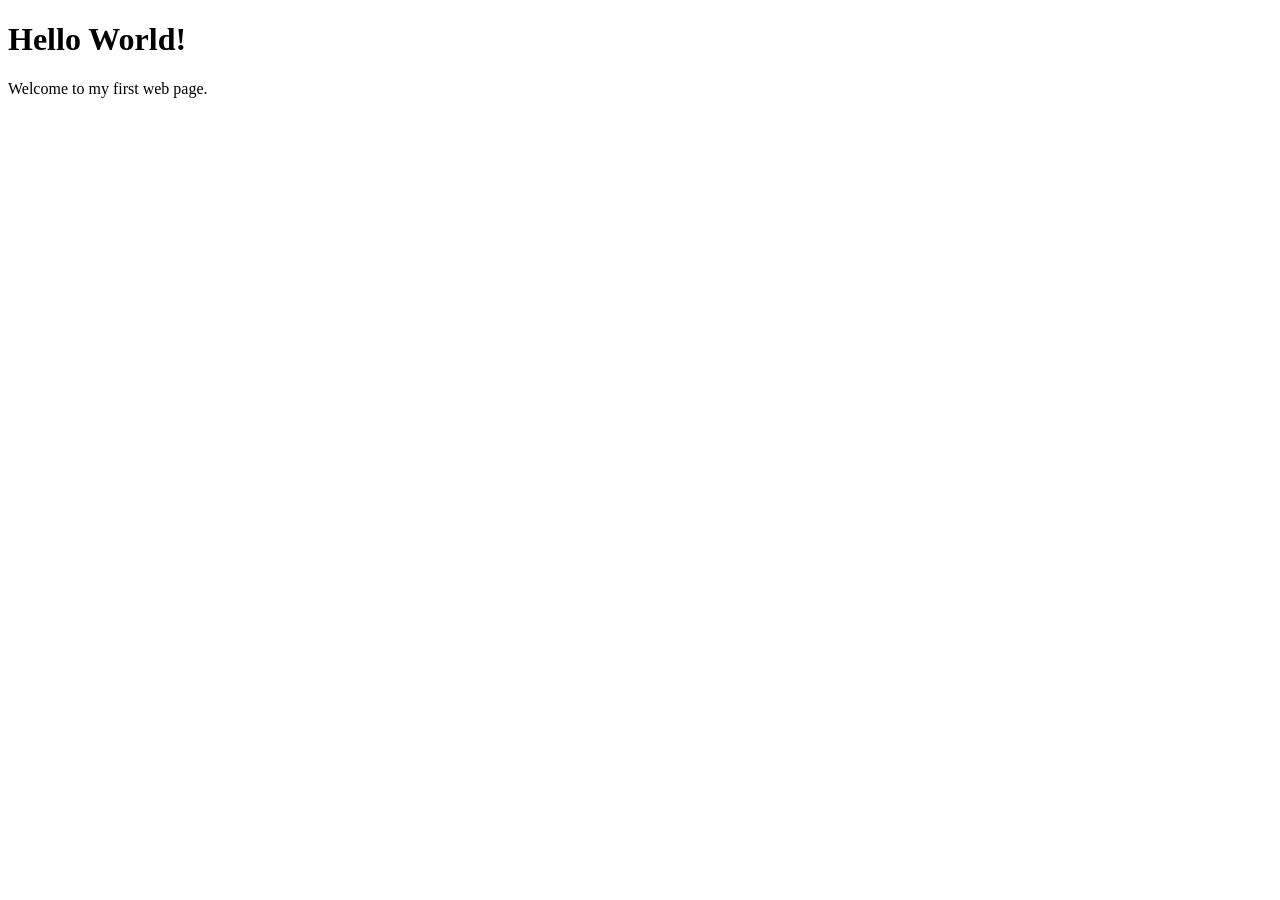
<file: discussion-1/index.html>
<!DOCTYPE html>
<html lang="en">
<head>
    <meta charset="UTF-8">
    <meta name="viewport" content="width=, initial-scale=1.0">
    <title>HELLO WORLD!!!</title>
</head>
<body>
    <h1> Hello World! </h1>    
    <p> Welcome to my first web page.</p>
</body>
</html>
</file>
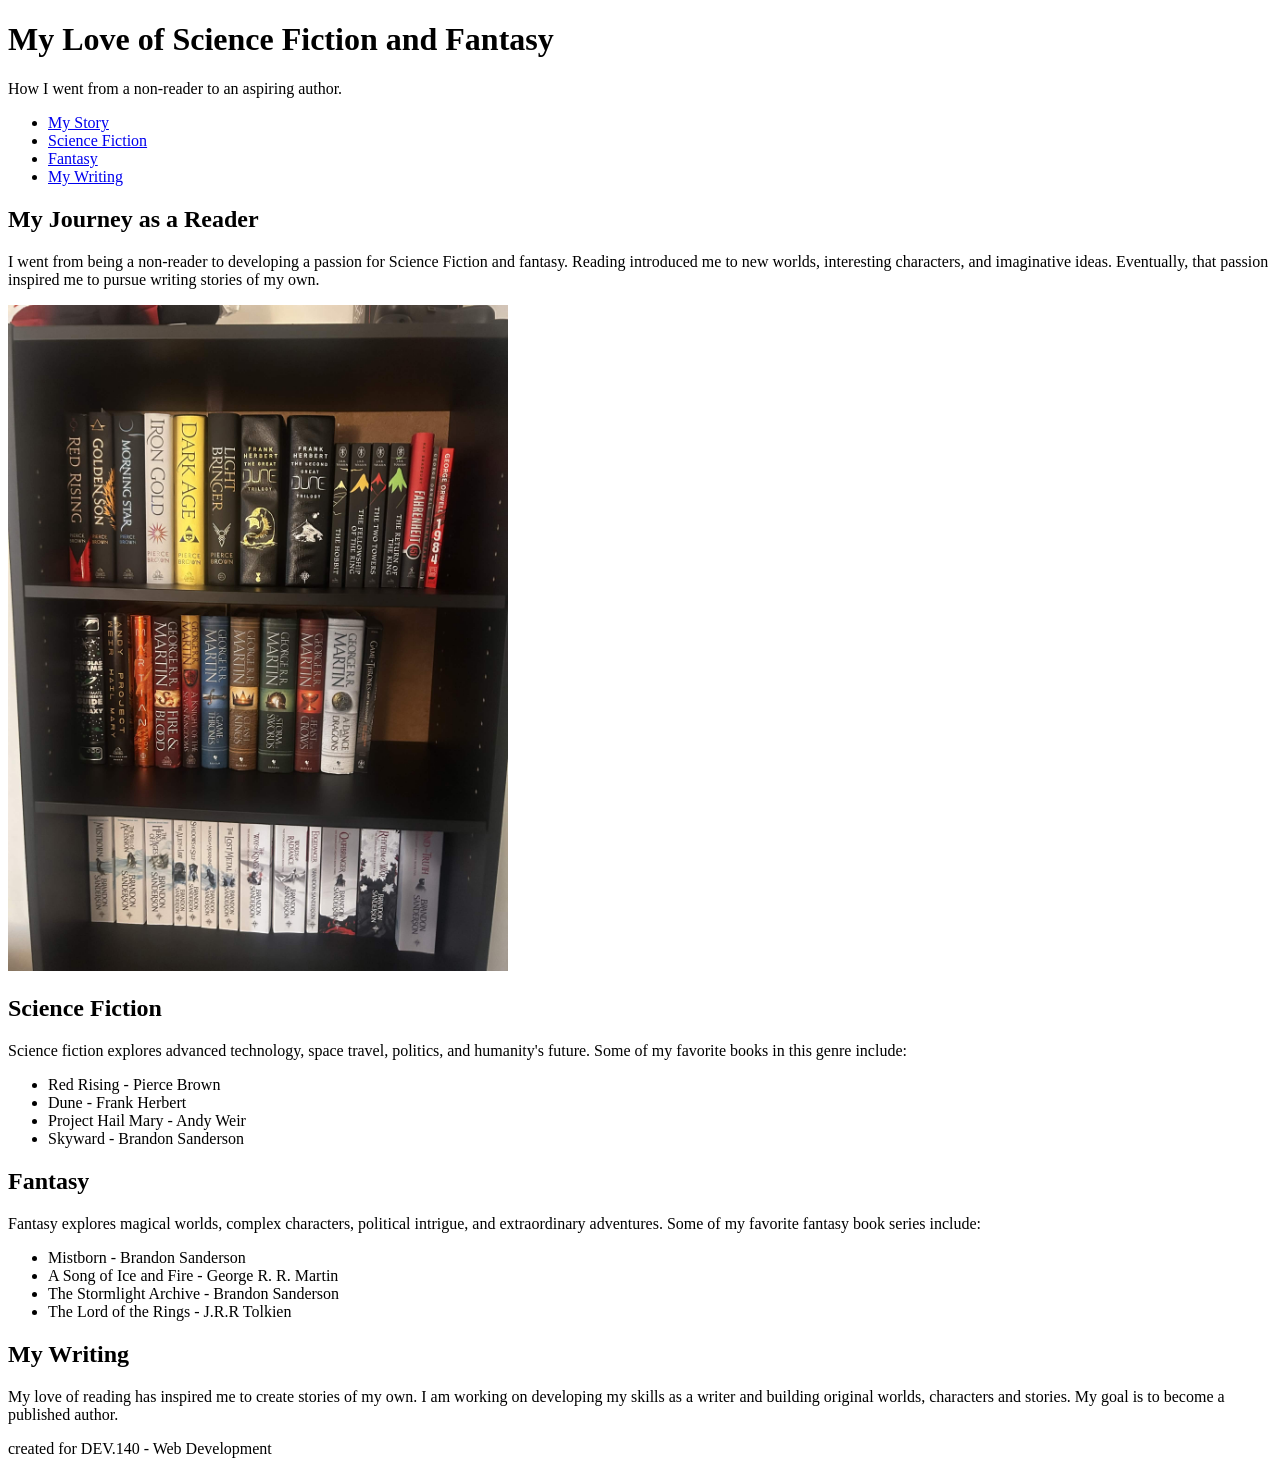
<file: homework-1/index.html>
<!DOCTYPE html>
<html lang="en">
<head>
    <meta charset="UTF-8">
    <meta name="viewport" content="width=device-width, initial-scale=1.0">
    <title>My Love of Science Fiction and Fantasy</title>
</head>
<body>
    
    <header>
        <h1> My Love of Science Fiction and Fantasy </h1>
        <p> How I went from a non-reader to an aspiring author.</p>
    </header>
    <nav>
        <ul>
            <li><a href="#about">My Story</a></li>
            <li><a href="#scifi">Science Fiction</a></li>
            <li><a href="#fantasy">Fantasy</a></li>
            <li><a href="#writing">My Writing</a></li>
        </ul>
    </nav>
    <main>
        <section id="about">
            <h2> My Journey as a Reader</h2>
            <p>
                I went from being a non-reader to developing a passion
                for Science Fiction and fantasy. Reading introduced me to 
                new worlds, interesting characters, and imaginative ideas.
                Eventually, that passion inspired me to pursue writing 
                stories of my own.
            </p>
            <img 
            src="images\Nate_Library.jpg"
            alt="My Personal Collection of Science Fiction and Fantasy Books"
            width="500">
        </section>

        <section id="scifi">
            <h2> Science Fiction </h2>
            <p>
                Science fiction explores advanced technology, space travel,
                politics, and humanity's future. Some of my favorite books 
                in this genre include:
            </p>


            <ul>
                <li>Red Rising - Pierce Brown</li>
                <li> Dune - Frank Herbert </li>
                <li> Project Hail Mary - Andy Weir</li>
                <li> Skyward - Brandon Sanderson </li>
            </ul>
        </section>

        <section id="fantasy"> 
            <h2>Fantasy</h2>
            <p> 
                Fantasy explores magical worlds, complex characters,
                political intrigue, and extraordinary adventures.
                Some of my favorite fantasy book series include:
            </p>
            
            <ul>
                <li> Mistborn - Brandon Sanderson</li>
                <li> A Song of Ice and Fire - George R. R. Martin </li>
                <li> The Stormlight Archive - Brandon Sanderson </li>
                <li> The Lord of the Rings - J.R.R Tolkien </li>
            </ul>
        </section>
        <section id="writing">
            <h2> My Writing </h2>
            <p>
                My love of reading has inspired me to create stories
                of my own. I am working on developing my skills as 
                a writer and building original worlds, characters and 
                stories. My goal is to become a published author.
            </p>

        </section>
    </main>
    <footer>
        <p> created for DEV.140 - Web Development </p>
    </footer>
</body>
</html>
</file>
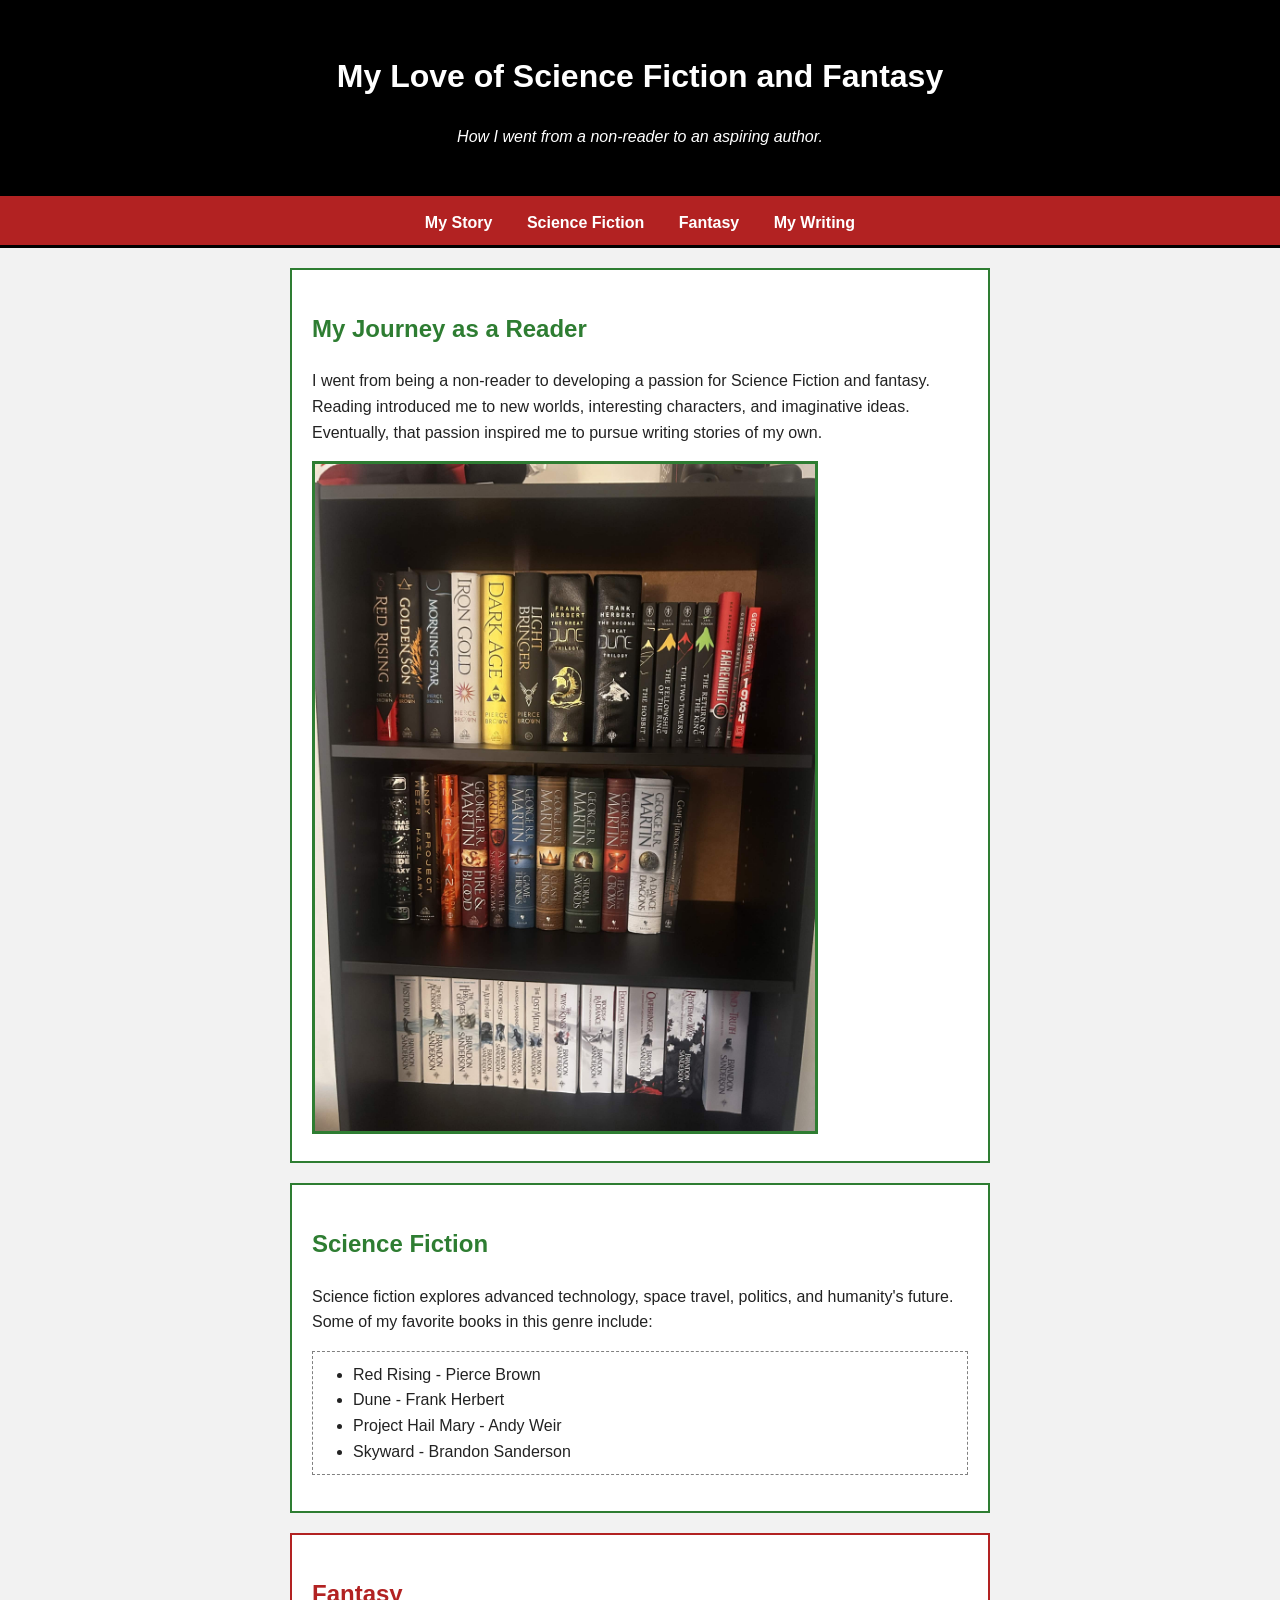
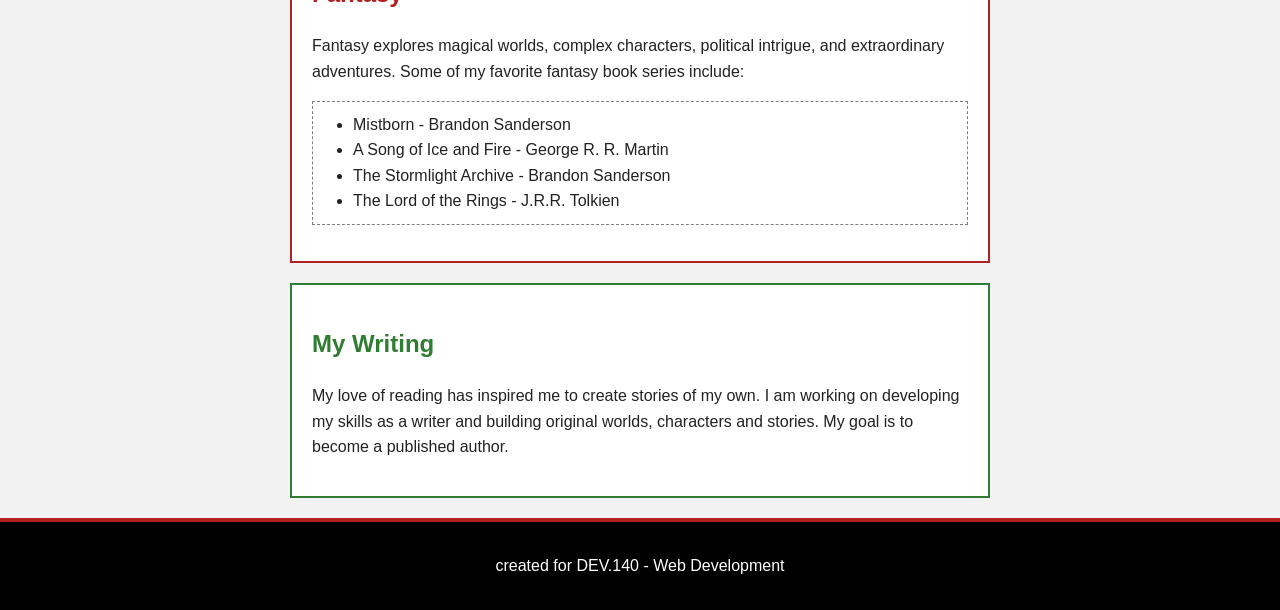
<file: homework-2/index.html>
<!DOCTYPE html>
<html lang="en">
<head>
    <meta charset="UTF-8">
    <meta name="viewport" content="width=device-width, initial-scale=1.0">
    <title>My Love of Science Fiction and Fantasy</title>
    <link rel="stylesheet" href="style.css">
</head>
<body>
    
    <header>
        <h1> My Love of Science Fiction and Fantasy </h1>
        <p class="tagline"> How I went from a non-reader to an aspiring author.</p>
    </header>
    <nav>
        <ul>
            <li><a href="#about">My Story</a></li>
            <li><a href="#scifi">Science Fiction</a></li>
            <li><a href="#fantasy">Fantasy</a></li>
            <li><a href="#writing">My Writing</a></li>
        </ul>
    </nav>
    <main>
        <section id="about">
            <h2> My Journey as a Reader</h2>
            <p>
                I went from being a non-reader to developing a passion
                for Science Fiction and fantasy. Reading introduced me to 
                new worlds, interesting characters, and imaginative ideas.
                Eventually, that passion inspired me to pursue writing 
                stories of my own.
            </p>
            <img 
            src="images/Nate_Library.jpg"
            alt="My Personal Collection of Science Fiction and Fantasy Books"
            width="500">
        </section>

        <section id="scifi">
            <h2> Science Fiction </h2>
            <p>
                Science fiction explores advanced technology, space travel,
                politics, and humanity's future. Some of my favorite books 
                in this genre include:
            </p>


            <ul class="book-list">
                <li>Red Rising - Pierce Brown</li>
                <li> Dune - Frank Herbert </li>
                <li> Project Hail Mary - Andy Weir</li>
                <li> Skyward - Brandon Sanderson </li>
            </ul>
        </section>

        <section id="fantasy"> 
            <h2>Fantasy</h2>
            <p> 
                Fantasy explores magical worlds, complex characters,
                political intrigue, and extraordinary adventures.
                Some of my favorite fantasy book series include:
            </p>
            
            <ul class="book-list">
                <li> Mistborn - Brandon Sanderson</li>
                <li> A Song of Ice and Fire - George R. R. Martin </li>
                <li> The Stormlight Archive - Brandon Sanderson </li>
                <li> The Lord of the Rings - J.R.R. Tolkien </li>
            </ul>
        </section>
        <section id="writing">
            <h2> My Writing </h2>
            <p>
                My love of reading has inspired me to create stories
                of my own. I am working on developing my skills as 
                a writer and building original worlds, characters and 
                stories. My goal is to become a published author.
            </p>

        </section>
    </main>
    <footer>
        <p> created for DEV.140 - Web Development </p>
    </footer>
</body>
</html>
</file>
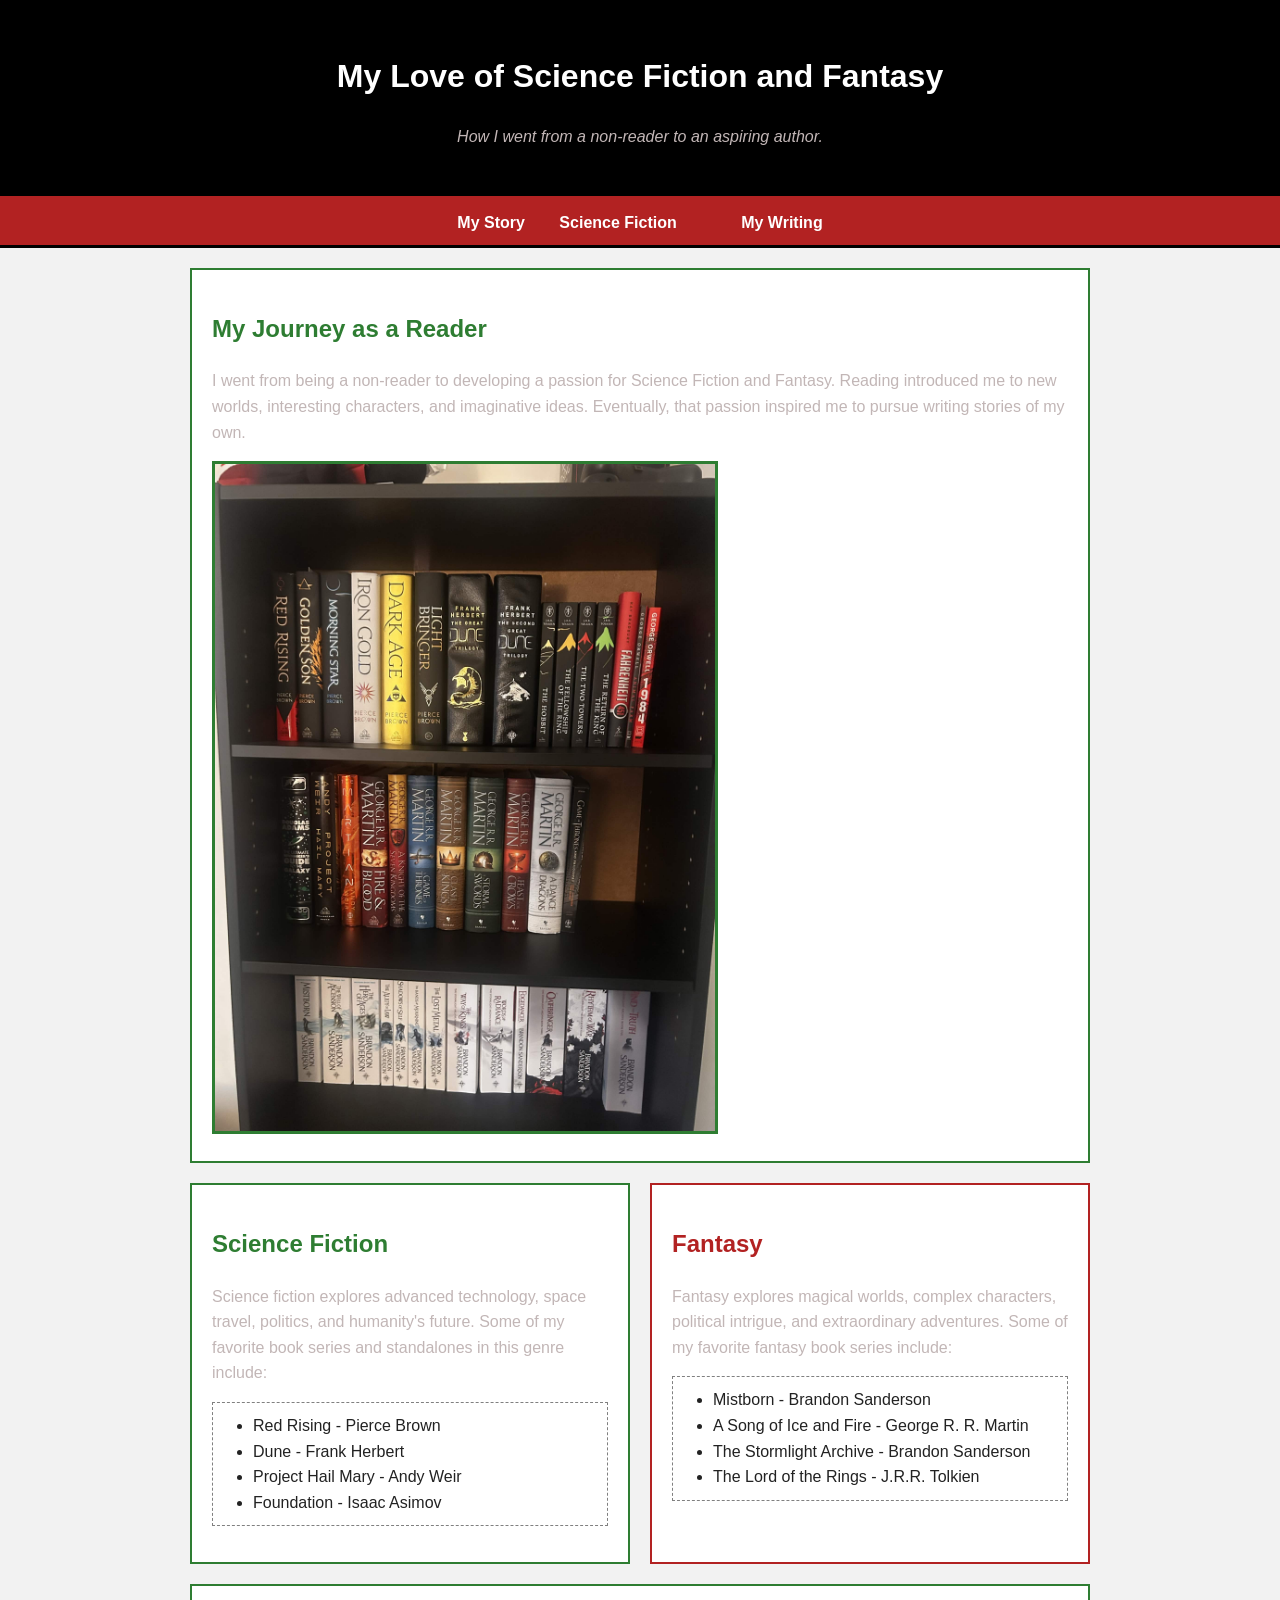
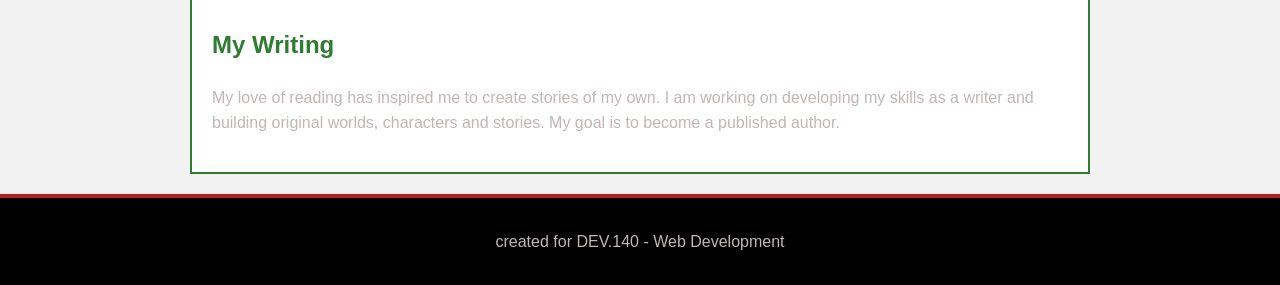
<file: homework-3/index.html>
<!DOCTYPE html>
<html lang="en">
<head>
    <meta charset="UTF-8">
    <meta name="viewport" content="width=device-width, initial-scale=1.0">
    <title>My Love of Science Fiction and Fantasy</title>
    <link rel="stylesheet" href="style.css">
</head>
<body>
    
    <header>
        <h1> My Love of Science Fiction and Fantasy </h1>
        <p class="tagline"> How I went from a non-reader to an aspiring author.</p>
    </header>
    <nav>
        <ul>
            <li><a href="#about">My Story</a></li>
            <li><a href="#scifi">Science Fiction</a></li>
            <li><a href="#fantasy"></a></li>
            <li><a href="#writing">My Writing</a></li>
        </ul>
    </nav>
    <main>
        <section id="about">
            <h2> My Journey as a Reader</h2>
            <p>
                I went from being a non-reader to developing a passion
                for Science Fiction and Fantasy. Reading introduced me to 
                new worlds, interesting characters, and imaginative ideas.
                Eventually, that passion inspired me to pursue writing 
                stories of my own.
            </p>
            <img 
            src="images/Nate_Library.jpg"
            width="500">
        </section>
        <div class = "genres">
        <section id="scifi">
            <h2> Science Fiction </h2>
            <p>
                Science fiction explores advanced technology, space travel,
                politics, and humanity's future. Some of my favorite book series and standalones in this genre include:
            </p>


            <ul class="book-list">
                <li>Red Rising - Pierce Brown</li>
                <li> Dune - Frank Herbert </li>
                <li> Project Hail Mary - Andy Weir</li>
                <li> Foundation - Isaac Asimov </li>
            </ul>
        </section>

        <section id="fantasy"> 
            <h2>Fantasy</h2>
            <p> 
                Fantasy explores magical worlds, complex characters,
                political intrigue, and extraordinary adventures.
                Some of my favorite fantasy book series include:
            </p>
        
            <ul class="book-list">
                <li> Mistborn - Brandon Sanderson</li>
                <li> A Song of Ice and Fire - George R. R. Martin </li>
                <li> The Stormlight Archive - Brandon Sanderson </li>
                <li> The Lord of the Rings - J.R.R. Tolkien </li>
            </ul>
        </section>
        </div>
        <section id="writing">
            <h2> My Writing </h2>
            <p>
                My love of reading has inspired me to create stories
                of my own. I am working on developing my skills as 
                a writer and building original worlds, characters and 
                stories. My goal is to become a published author.
            </p>

        </section>
    </main>
    <footer>
        <p> created for DEV.140 - Web Development </p>
    </footer>
</body>
</html>
</file>
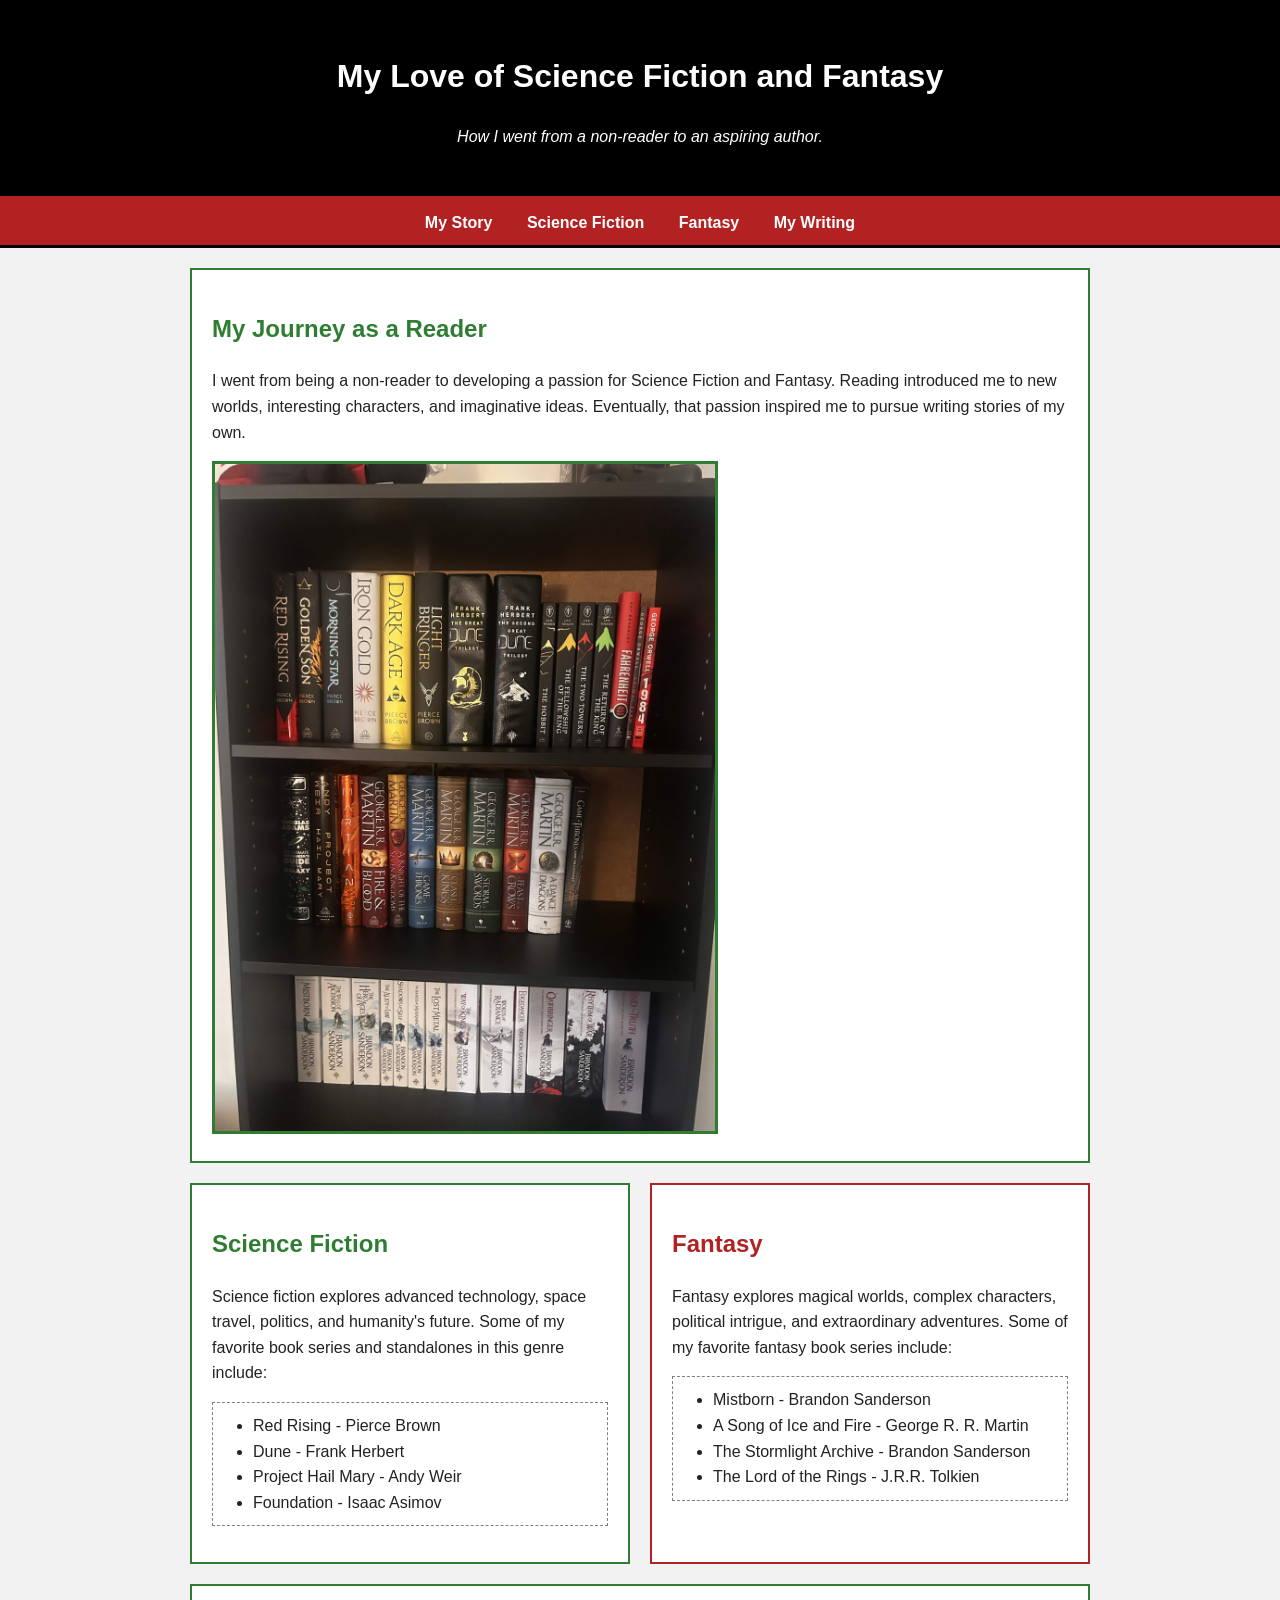
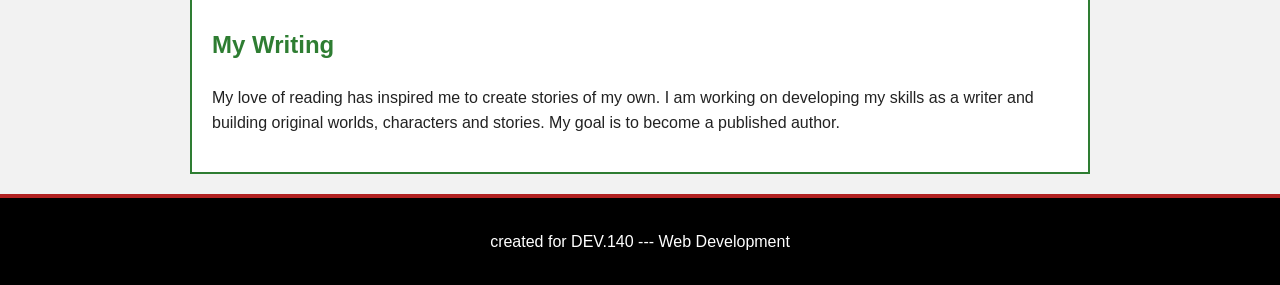
<file: homework-4/index.html>
<!DOCTYPE html>
<html lang="en">
<head>
    <meta charset="UTF-8">
    <meta name="viewport" content="width=device-width, initial-scale=1.0">
    <title>My Love of Science Fiction and Fantasy</title>
    <link rel="stylesheet" href="style.css">
</head>
<body>
    
    <header>
        <h1> My Love of Science Fiction and Fantasy </h1>
        <p class="tagline"> How I went from a non-reader to an aspiring author.</p>
    </header>
    <nav>
        <ul>
            <li><a href="#about">My Story</a></li>
            <li><a href="#scifi">Science Fiction</a></li>
            <li><a href="#fantasy">Fantasy</a></li>
            <li><a href="#writing">My Writing</a></li>
        </ul>
    </nav>
    <main>
        <section id="about">
            <h2> My Journey as a Reader</h2>
            <p>
                I went from being a non-reader to developing a passion
                for Science Fiction and Fantasy. Reading introduced me to 
                new worlds, interesting characters, and imaginative ideas.
                Eventually, that passion inspired me to pursue writing 
                stories of my own.
            </p>
            <img 
            src="images/Nate_Library.jpg"
            alt="My Book Collection"
            width="500">
        </section>
        <div class = "genres">
        <section id="scifi">
            <h2> Science Fiction </h2>
            <p>
                Science fiction explores advanced technology, space travel,
                politics, and humanity's future. Some of my favorite book series and standalones in this genre include:
            </p>


            <ul class="book-list">
                <li>Red Rising - Pierce Brown</li>
                <li> Dune - Frank Herbert </li>
                <li> Project Hail Mary - Andy Weir</li>
                <li> Foundation - Isaac Asimov </li>
            </ul>
        </section>

        <section id="fantasy"> 
            <h2>Fantasy</h2>
            <p> 
                Fantasy explores magical worlds, complex characters,
                political intrigue, and extraordinary adventures.
                Some of my favorite fantasy book series include:
            </p>
        
            <ul class="book-list">
                <li> Mistborn - Brandon Sanderson</li>
                <li> A Song of Ice and Fire - George R. R. Martin </li>
                <li> The Stormlight Archive - Brandon Sanderson </li>
                <li> The Lord of the Rings - J.R.R. Tolkien </li>
            </ul>
        </section>
        </div>
        <section id="writing">
            <h2> My Writing </h2>
            <p>
                My love of reading has inspired me to create stories
                of my own. I am working on developing my skills as 
                a writer and building original worlds, characters and 
                stories. My goal is to become a published author.
            </p>

        </section>
    </main>
    <footer>
        <p> created for DEV.140 --- Web Development </p>
    </footer>
</body>
</html>
</file>
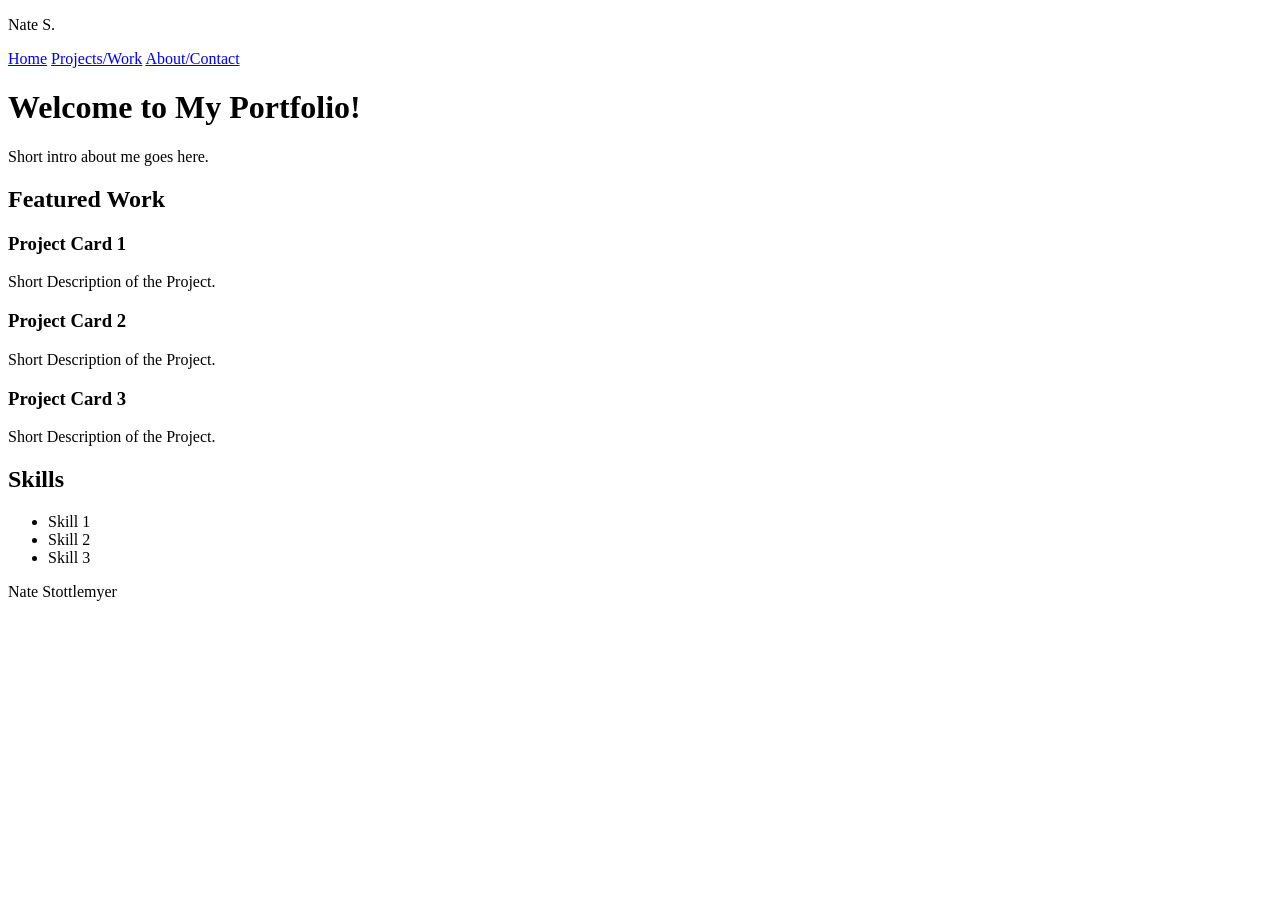
<file: milestone-1/index.html>
<!DOCTYPE html>
<html lang="en">
<head>
    <meta charset="UTF-8">
    <meta name="viewport" content="width=device-width, initial-scale=1.0">
    <title>Home | Nate S.</title>
</head>
<body>
  <!-- The Header is Copied Across all 3 pages -->

  <header>
    <p> Nate S.</p>
    <nav> 
      <a href="index.html">Home</a>
      <a href="projects.html">Projects/Work</a>
      <a href="about.html">About/Contact</a>
    </nav>
  </header>


  <main>
    <h1> Welcome to My Portfolio!</h1>
    <p> Short intro about me goes here.</p>
    <section>
      <h2> Featured Work</h2>

      <h3> Project Card 1 </h3>
      <p> Short Description of the Project.</p>

     <h3> Project Card 2 </h3>
      <p> Short Description of the Project.</p>

      <h3> Project Card 3 </h3>
      <p> Short Description of the Project.</p>

    </section>  

    <section>
      <h2> Skills </h2>
      <ul>
        <li> Skill 1 </li>
        <li> Skill 2 </li>
        <li> Skill 3</li>
      </ul>
    </section>
  </main>
  <!-- Footer is also copied across all 3 pages -->
  <footer>
    <p> Nate Stottlemyer</p>
  </footer>
</body>
</html>
</file>
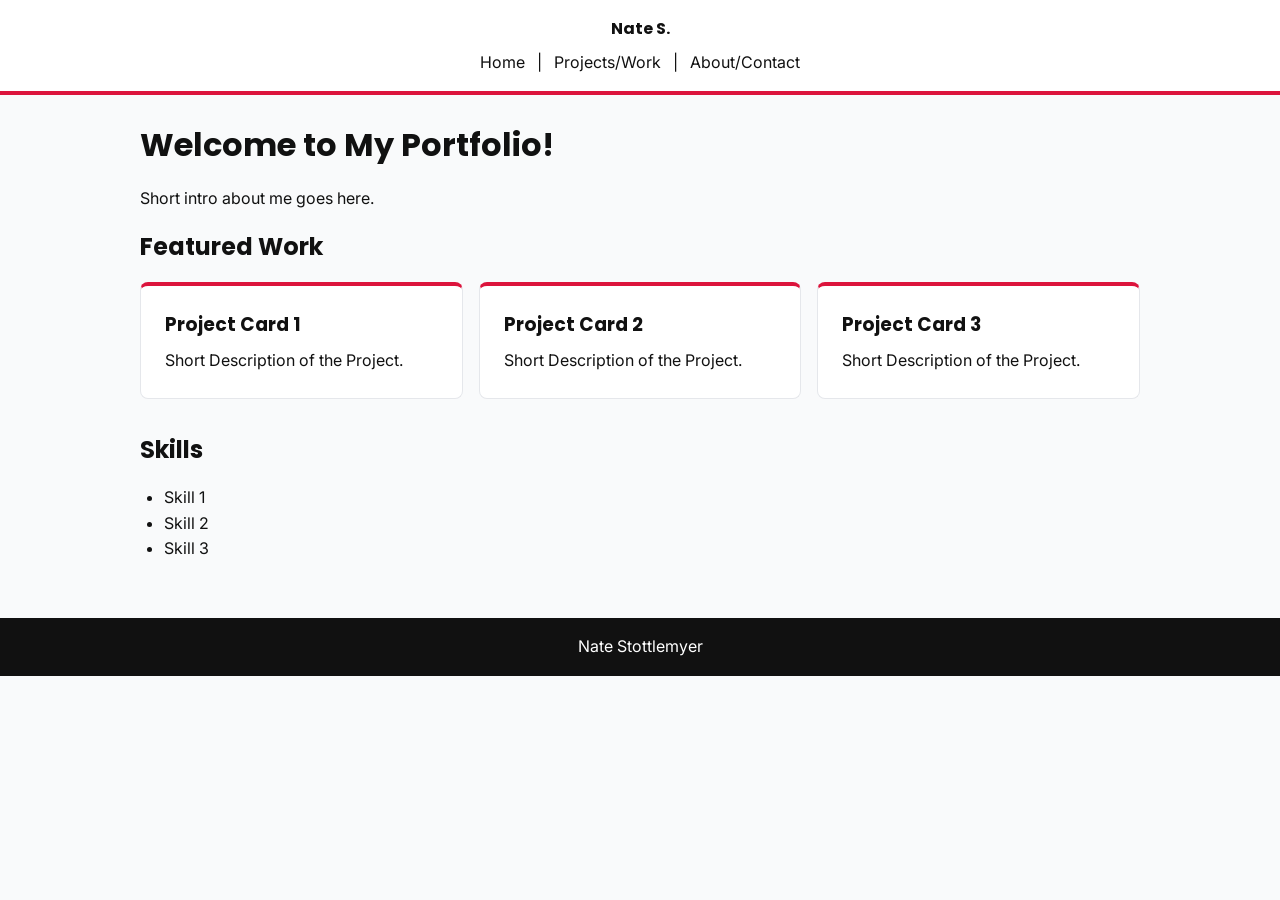
<file: milestone-2/index.html>
<!DOCTYPE html>
<html lang="en">
<head>
    <meta charset="UTF-8">
    <meta name="viewport" content="width=device-width, initial-scale=1.0">
    <title>Home | Nate S.</title>
    <link href="https://fonts.googleapis.com/css2?family=Inter:wght@400;600&family=Poppins:wght@600;700&display=swap" rel="stylesheet">
    <link rel="stylesheet" href="style.css">
  </head>
<body>
  <!-- The Header is Copied Across all 3 pages -->

  <header id="SiteHeader">
    <p> Nate S.</p>
    <nav> 
      <a href="index.html">Home</a> |
      <a href="projects.html">Projects/Work</a> |
      <a href="about.html">About/Contact</a>
    </nav>
  </header>


  <main>
    <h1> Welcome to My Portfolio!</h1>
    <p> Short intro about me goes here.</p>
    
    <!-- If <div> doesn't work here, replace it in the future --> 
    <section>
      <h2> Featured Work</h2>

    <div class="grid">
      <div class="card"> 
        <h3> Project Card 1 </h3>
        <p> Short Description of the Project.</p>
    </div>

      <div class="card">
        <h3> Project Card 2 </h3>
        <p> Short Description of the Project.</p>
     </div>

     <div class="card">
        <h3> Project Card 3 </h3>
        <p> Short Description of the Project.</p>
      </div>
    </div>
    </section>  

    <section>
      <h2> Skills </h2>
      <ul>
        <li> Skill 1 </li>
        <li> Skill 2 </li>
        <li> Skill 3</li>
      </ul>
    </section>
  </main>
  <!-- Footer is also copied across all 3 pages -->
  <footer>
    <p> Nate Stottlemyer</p>
  </footer>
</body>
</html>
</file>
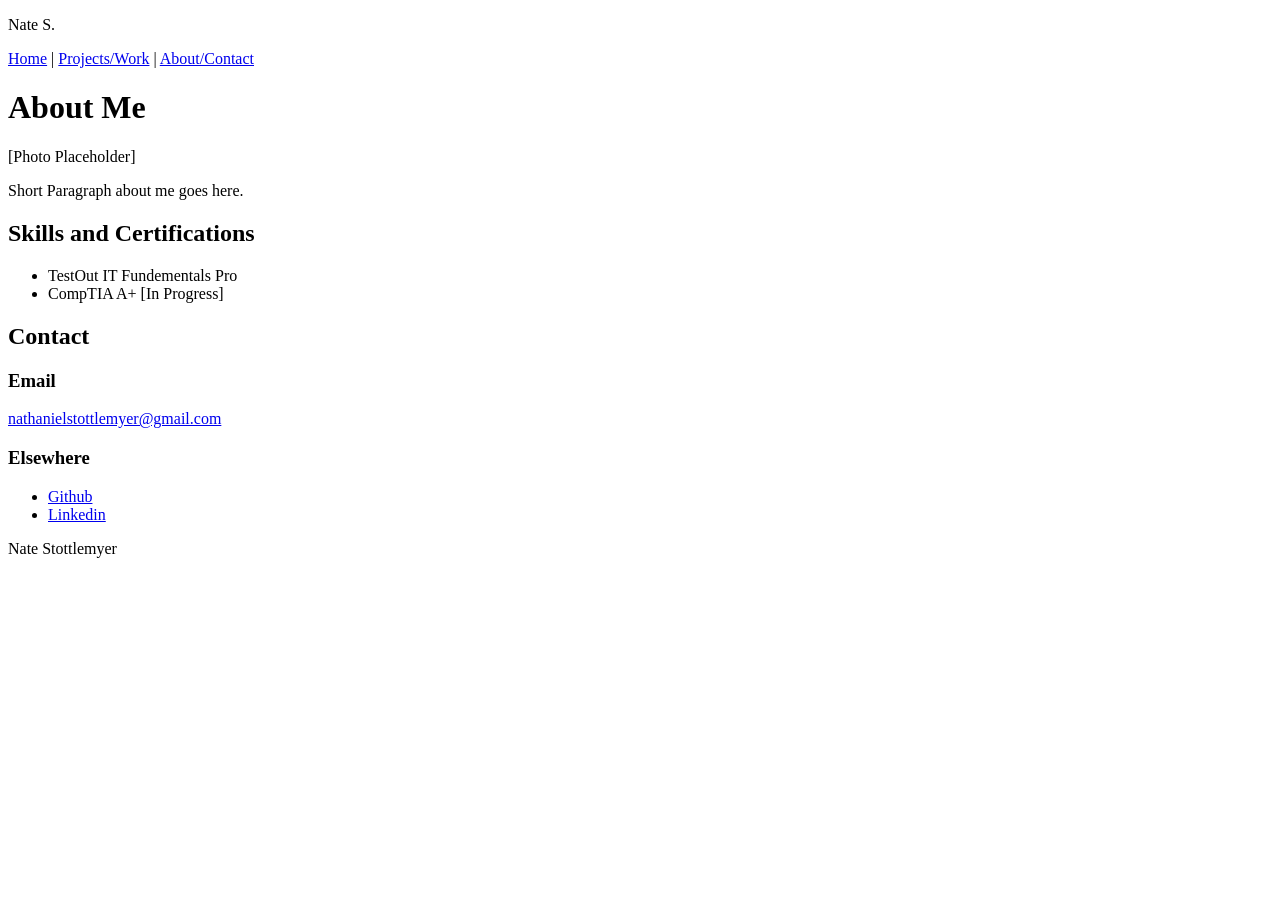
<file: milestone-1/about.html>
<!DOCTYPE html>
<html lang="en">
<head>
    <meta charset="UTF-8">
    <meta name="viewport" content="width=device-width, initial-scale=1.0">
    <title>About/Contact | Nate S.</title>
</head>
<body>
    <!-- Header copied across all 3 pages -->
    <header>
    <p>Nate S.</p>
    <nav>
      <a href="index.html">Home</a> |
      <a href="projects.html">Projects/Work</a> |
      <a href="about.html">About/Contact</a>
    </nav>
  </header>

<main>
    <h1> About Me </h1>

    <section>
        <!-- Photo Goes here later-->
         <p>[Photo Placeholder]</p>
         <P>Short Paragraph about me goes here.</p>
    </section>

    <section>
        <h2> Skills and Certifications </h2>
        <ul>
            <li>TestOut IT Fundementals Pro</li>
            <li>CompTIA A+ [In Progress]</li>
        </ul>
    </section>

    <section>
        <h2> Contact </h2>

        <h3> Email </h3>
        <p><a href="mailto:nathanielstottlemyer@gmail.com">nathanielstottlemyer@gmail.com</a></p>

        <h3> Elsewhere </h3>
        <ul>
            <li><a href="#">Github</a></li>
            <li><a href="#">Linkedin</a></li>
        </ul>
</main>
    <!--Footer is copied across all 3 pages-->
     <footer>
        <p> Nate Stottlemyer </p>
     </footer>
</body>
</html>
</file>
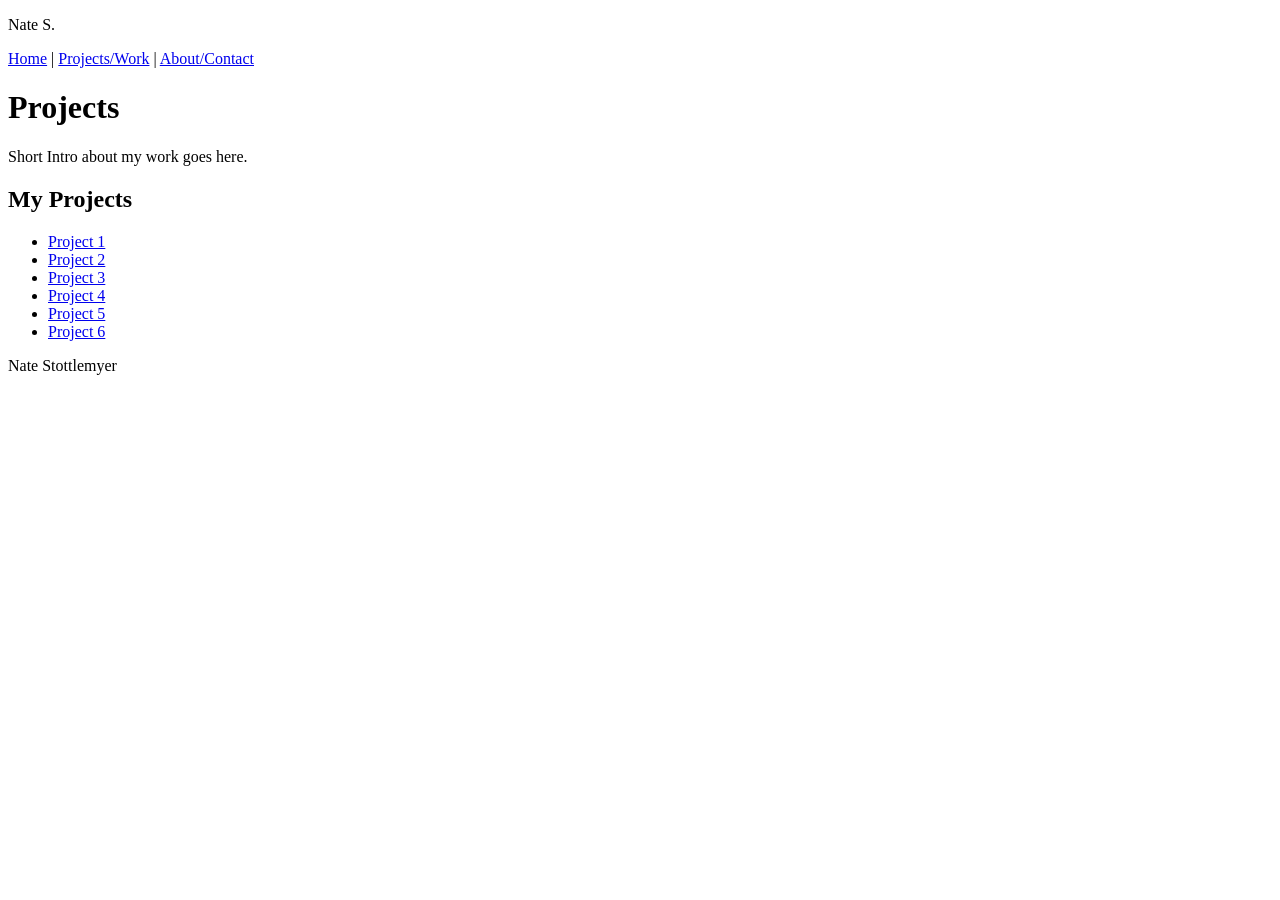
<file: milestone-1/projects.html>
<!DOCTYPE html>
<html lang="en">
<head>
    <meta charset="UTF-8">
    <meta name="viewport" content="width=device-width, initial-scale=1.0">
    <title>Projects/Work | Nate S.</title>
</head>
<body>
    <!-- Header copied across all 3 pages -->
    <header>
    <p>Nate S.</p>
    <nav>
      <a href="index.html">Home</a> |
      <a href="projects.html">Projects/Work</a> |
      <a href="about.html">About/Contact</a>
    </nav>
  </header>

  <main> 
    <h1> Projects </h1>
    <p> Short Intro about my work goes here. </p>

    <section>
        <h2> My Projects </h2>
       <!-- This will be a 2x3 or 3x2 grid of my projects with links. the grid layout will come later with CSS. -->
        <ul>
            <li><a href="#">Project 1</a></li>
            <li><a href="#">Project 2</a></li>
            <li><a href="#">Project 3</a></li>
            <li><a href="#">Project 4</a></li>
            <li><a href="#">Project 5</a></li>
            <li><a href="#">Project 6</a></li>
        </ul>
    </section>
  </main>
  <!-- Footer the same on all 3 pages-->
   <footer>
    <p> Nate Stottlemyer</p>
   </footer>
</body>
</html>
</file>
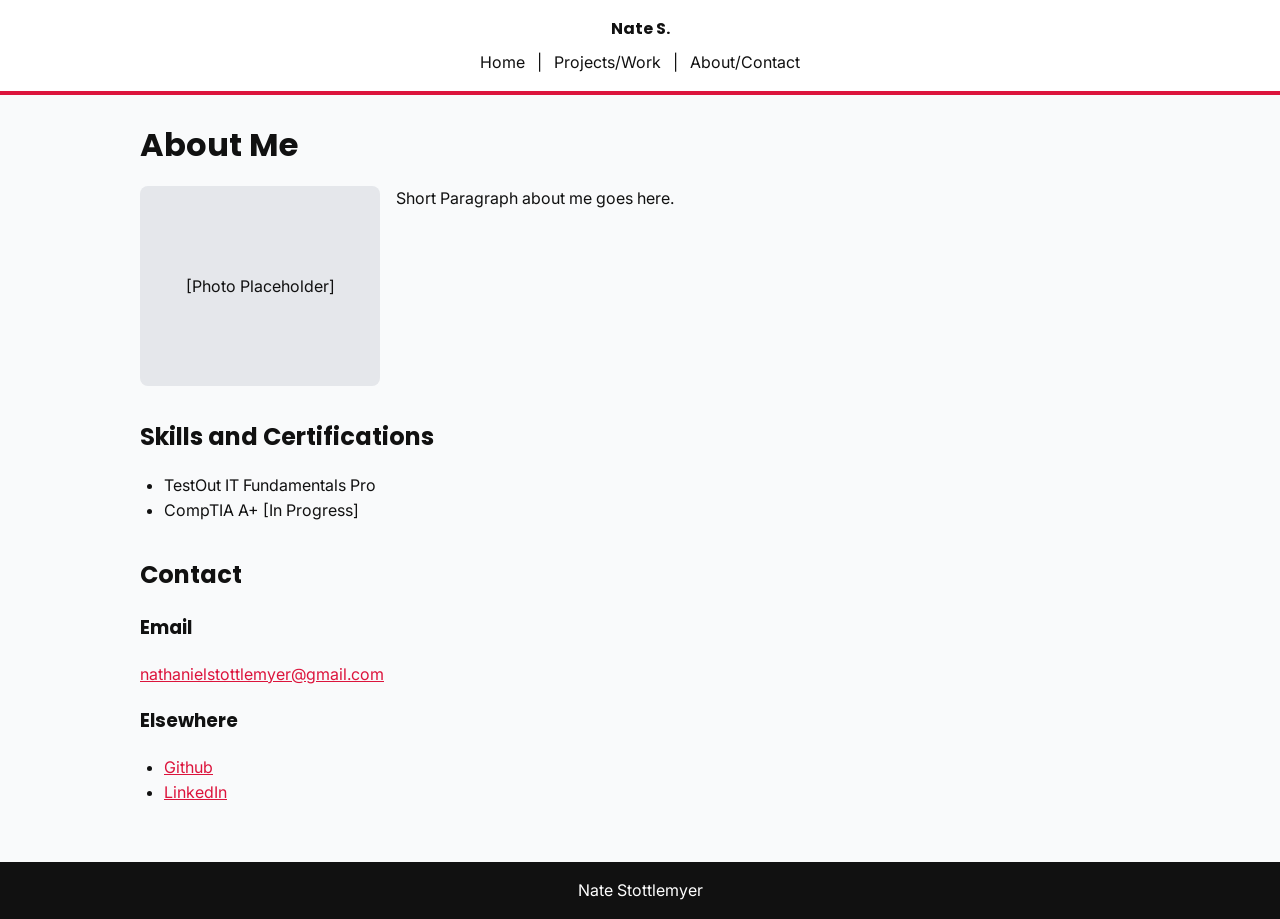
<file: milestone-2/about.html>
<!DOCTYPE html>
<html lang="en">
<head>
    <meta charset="UTF-8">
    <meta name="viewport" content="width=device-width, initial-scale=1.0">
    <title>About/Contact | Nate S.</title>
    <link href="https://fonts.googleapis.com/css2?family=Inter:wght@400;600&family=Poppins:wght@600;700&display=swap" rel="stylesheet">
    <link rel="stylesheet" href="style.css">
</head>
<body>
    <!-- Header copied across all 3 pages -->
    <header id = "SiteHeader">
    <p>Nate S.</p>
    <nav>
      <a href="index.html">Home</a> |
      <a href="projects.html">Projects/Work</a> |
      <a href="about.html">About/Contact</a>
    </nav>
  </header>

<main>
    <h1> About Me </h1>

    <section class="about-intro">
        <!-- Photo Goes here later-->
         <div class="photo">[Photo Placeholder]</div>
         <p>Short Paragraph about me goes here.</p>
    </section>

    <section>
        <h2> Skills and Certifications </h2>
        <ul>
            <li>TestOut IT Fundamentals Pro</li>
            <li>CompTIA A+ [In Progress]</li>
        </ul>
    </section>

    <section>
        <h2> Contact </h2>

        <h3> Email </h3>
        <p><a href="mailto:nathanielstottlemyer@gmail.com">nathanielstottlemyer@gmail.com</a></p>

        <h3> Elsewhere </h3>
        <ul>
            <li><a href="https://github.com/ComplexGhost">Github</a></li>
            <li><a href="https://www.linkedin.com/in/nathaniel-stottlemyer-6191982b7/">LinkedIn</a></li>
        </ul>
    </section>
</main>
    <!--Footer is copied across all 3 pages-->
     <footer>
        <p> Nate Stottlemyer </p>
     </footer>
</body>
</html>
</file>
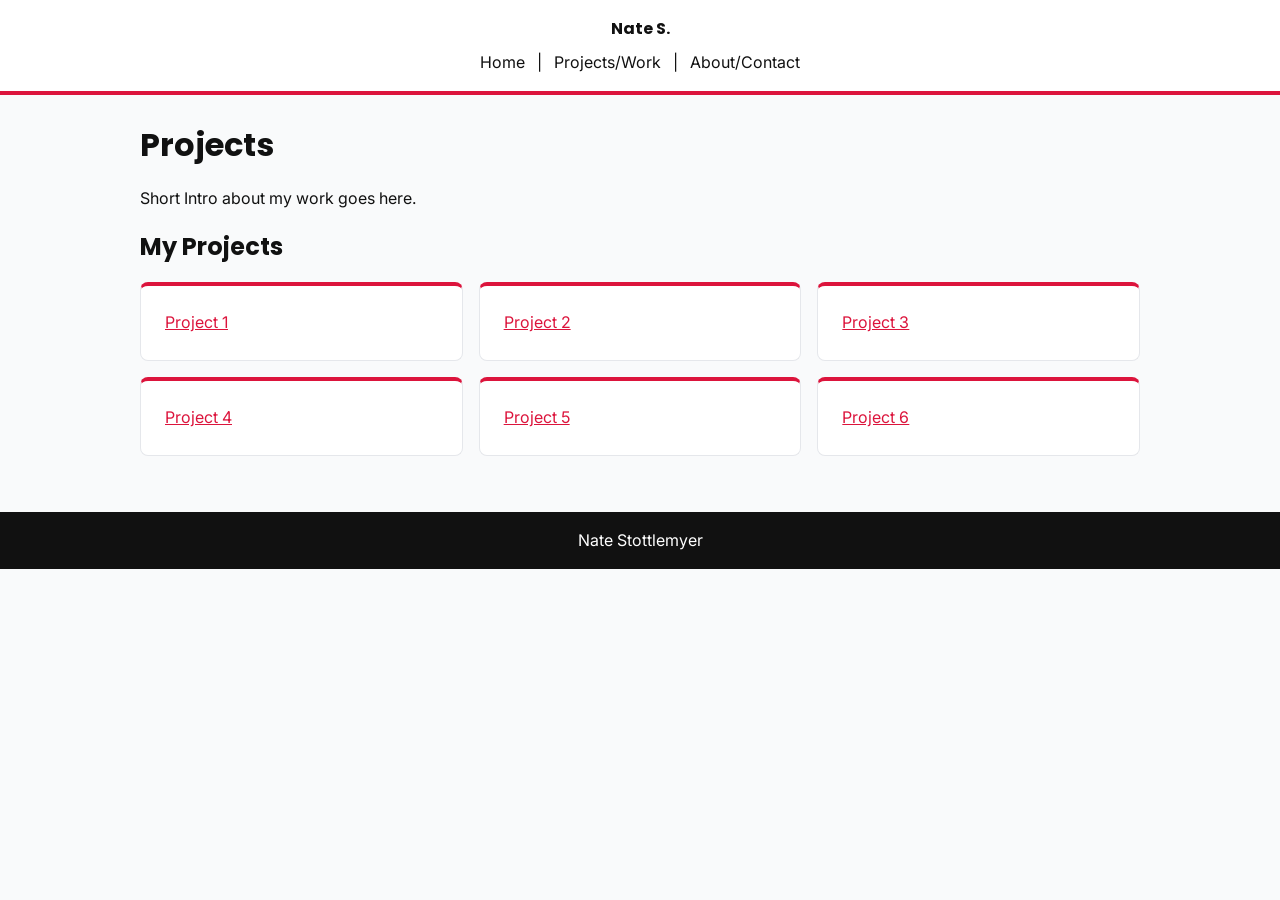
<file: milestone-2/projects.html>
<!DOCTYPE html>
<html lang="en">
<head>
    <meta charset="UTF-8">
    <meta name="viewport" content="width=device-width, initial-scale=1.0">
    <title>Projects/Work | Nate S.</title>
    <link href="https://fonts.googleapis.com/css2?family=Inter:wght@400;600&family=Poppins:wght@600;700&display=swap" rel="stylesheet">
    <link rel="stylesheet" href="style.css">
</head>
<body>
    <!-- Header copied across all 3 pages -->
    <header id = "SiteHeader">
    <p>Nate S.</p>
    <nav>
      <a href="index.html">Home</a> |
      <a href="projects.html">Projects/Work</a> |
      <a href="about.html">About/Contact</a>
    </nav>
  </header>

  <main> 
    <h1> Projects </h1>
    <p> Short Intro about my work goes here. </p>

    <section>
        <h2> My Projects </h2>
       <!-- This will be a 2x3 or 3x2 grid of my projects with links. the grid layout will come later with CSS. -->
        <ul class="grid">
            <li class="card"><a href="#">Project 1</a></li>
            <li class="card"><a href="#">Project 2</a></li>
            <li class="card"><a href="#">Project 3</a></li>
            <li class="card"><a href="#">Project 4</a></li>
            <li class="card"><a href="#">Project 5</a></li>
            <li class="card"><a href="#">Project 6</a></li>
        </ul>
    </section>
  </main>
  <!-- Footer the same on all 3 pages-->
   <footer>
    <p> Nate Stottlemyer</p>
   </footer>
</body>
</html>
</file>
<file: homework-2/style.css>
body {
    font-family: Arial, sans-serif;
    background-color: #f2f2f2;
    color: #222222;
    line-height: 1.6;
    margin: 0;
}

header {
    background-color: black;
    border-bottom: 4px solid #b22222;
    color: white;
    text-align: center;
    padding: 30px;
}

.tagline {
    font-style: italic;
}

nav {
    background-color: #b22222;
    border-bottom: 3px solid black;
    padding: 10px;
    text-align: center;
}

nav ul {
    list-style: none;
    margin: 0;
    padding: 0;
}

nav li {
    display: inline;
    margin: 0 15px;
}

nav a {
    color: white;
    text-decoration: none;
    font-weight: bold;
}

main {
    width: 700px;
    margin: 20px auto;
}

section {
    background-color: white;
    border: 2px solid #2e7d32;
    margin-bottom: 20px;
    padding: 20px;
}

h2 {
    color: #2e7d32;
}

#fantasy {
    border-color: #b22222;
}

#fantasy h2 {
    color: #b22222;
}

.book-list {
    border: 1px dashed gray;
    padding: 10px 10px 10px 40px;
}

img {
    border: 3px solid #2e7d32;
}

footer {
    background-color: black;
    border-top: 4px solid #b22222;
    color: white;
    text-align: center;
    padding: 15px;
}
</file>
<file: homework-3/style.css>
body {
    font-family: Arial, sans-serif;
    background-color: #f2f2f2;
    color: #222222;
    line-height: 1.6;
    margin: 0;
}
p {
    color: rgb(194, 182, 182);
}
header {
    background-color: black;
    border-bottom: 4px solid #b22222;
    color: white;
    text-align: center;
    padding: 30px;
}

.tagline {
    font-style: italic;
}

nav {
    background-color: #b22222;
    border-bottom: 3px solid black;
    padding: 10px;
    text-align: center;
}

nav ul {
    list-style: none;
    margin: 0;
    padding: 0;
}

nav li {
    display: inline;
    margin: 0 15px;
}

nav a {
    color: white;
    text-decoration: none;
    font-weight: bold;
}

main {
   max-width: 900px;
    margin: 20px auto;
    padding: 0 10px;
}

section {
    background-color: white;
    border: 2px solid #2e7d32;
    margin-bottom: 20px;
    padding: 20px;
}

h2 {
    color: #2e7d32;
}

#fantasy {
    border-color: #b22222;
}

#fantasy h2 {
    color: #b22222;
}

.book-list {
    border: 1px dashed gray;
    padding: 10px 10px 10px 40px;
}

img {
    max-width: 100%;
    height: auto;
    border: 3px solid #2e7d32;
}

footer {
    background-color: black;
    border-top: 4px solid #b22222;
    color: white;
    text-align: center;
    padding: 15px;
}

.genres {
    display: flex;
    flex-direction: column;
}

@media (min-width: 768px) {
    .genres {
        flex-direction: row;
        gap: 20px;
    }

    .genres section {
        flex: 1;
    }
}
</file>
<file: homework-4/style.css>
body {
    font-family: Arial, sans-serif;
    background-color: #f2f2f2;
    color: #222222;
    line-height: 1.6;
    margin: 0;
}

header {
    background-color: black;
    border-bottom: 4px solid #b22222;
    color: white;
    text-align: center;
    padding: 30px;
}

.tagline {
    font-style: italic;
}

nav {
    background-color: #b22222;
    border-bottom: 3px solid black;
    padding: 10px;
    text-align: center;
}

nav ul {
    list-style: none;
    margin: 0;
    padding: 0;
}

nav li {
    display: inline;
    margin: 0 15px;
}

nav a {
    color: white;
    text-decoration: none;
    font-weight: bold;
}

main {
   max-width: 900px;
    margin: 20px auto;
    padding: 0 10px;
}

section {
    background-color: white;
    border: 2px solid #2e7d32;
    margin-bottom: 20px;
    padding: 20px;
}

h2 {
    color: #2e7d32;
}

#fantasy {
    border-color: #b22222;
}

#fantasy h2 {
    color: #b22222;
}

.book-list {
    border: 1px dashed gray;
    padding: 10px 10px 10px 40px;
}

img {
    max-width: 100%;
    height: auto;
    border: 3px solid #2e7d32;
}

footer {
    background-color: black;
    border-top: 4px solid #b22222;
    color: white;
    text-align: center;
    padding: 15px;
}

.genres {
    display: flex;
    flex-direction: column;
}

@media (min-width: 768px) {
    .genres {
        flex-direction: row;
        gap: 20px;
    }

    .genres section {
        flex: 1;
    }
}
</file>
<file: milestone-2/style.css>
/* Base */
body {
  margin: 0;
  font-family: "Inter", sans-serif;
  background: #f9fafb;
  color: #111111;
  line-height: 1.6;
}

h1, h2, h3 {
  font-family: "Poppins", sans-serif;
}

h1 {
  margin: 0 0 16px;
}

h2 {
  margin: 0 0 16px;
}

a {
  color: #dc143c;
}

ul {
  padding-left: 24px;
}

/* Header */
#SiteHeader {
  background: white;
  padding: 16px;
  text-align: center;
  border-bottom: 4px solid #dc143c;
}

#SiteHeader p {
  margin: 0 0 8px;
  font-family: "Poppins", sans-serif;
  font-weight: 700;
}

nav a {
  color: #111111;
  text-decoration: none;
  padding: 8px;
}

nav a:hover {
  color: #dc143c;
}

/* ---------- Main content ---------- */
main {
  max-width: 1000px;
  margin: 0 auto;      
  padding: 24px 16px;
}

section {
  margin-bottom: 32px;
}

/* Grid and cards*/
.grid {
  display: grid;                   
  grid-template-columns: 1fr;     
  gap: 16px;                    
  list-style: none;              
  padding: 0;
}

.card {
  background: white;
  border: 1px solid #e5e7eb;
  border-top: 4px solid #dc143c;
  border-radius: 8px;
  padding: 24px;
}

.card h3 {
  margin: 0 0 8px;
}

.card p {
  margin: 0;
}

/* About page */
.about-intro {
  display: flex;                 
  flex-direction: column;         /* stacks photo and text on mobile */
  gap: 16px;
}

.about-intro p {
  margin: 0;
}

.photo {
  background: #e5e7eb;
  border-radius: 8px;
  height: 200px;
  display: flex;                  /* centers the placeholder text */
  align-items: center;
  justify-content: center;
}

/* Footer */
footer {
  text-align: center;
  padding: 16px;
  background: #111111;
  color: white;
}

footer p {
  margin: 0;
}

/* Mobile (320px and below) */

@media (max-width: 320px) {
  h1 {
    font-size: 24px;
  }
  main {
    padding: 24px 8px;
  }
  .card {
    padding: 16px;
  }
  nav a {
    padding: 8px;
  }
}

/* Tablet (768px and up */
@media (min-width: 768px) {
  .grid {
    grid-template-columns: 1fr 1fr;
  }
  .about-intro {
    flex-direction: row; 
  }
  .photo {
    width: 240px;
    flex-shrink: 0;
  }
}

/* Desktop (1200px and up) */
@media (min-width: 1200px) {
  .grid {
    grid-template-columns: 1fr 1fr 1fr;
  }
}
</file>
